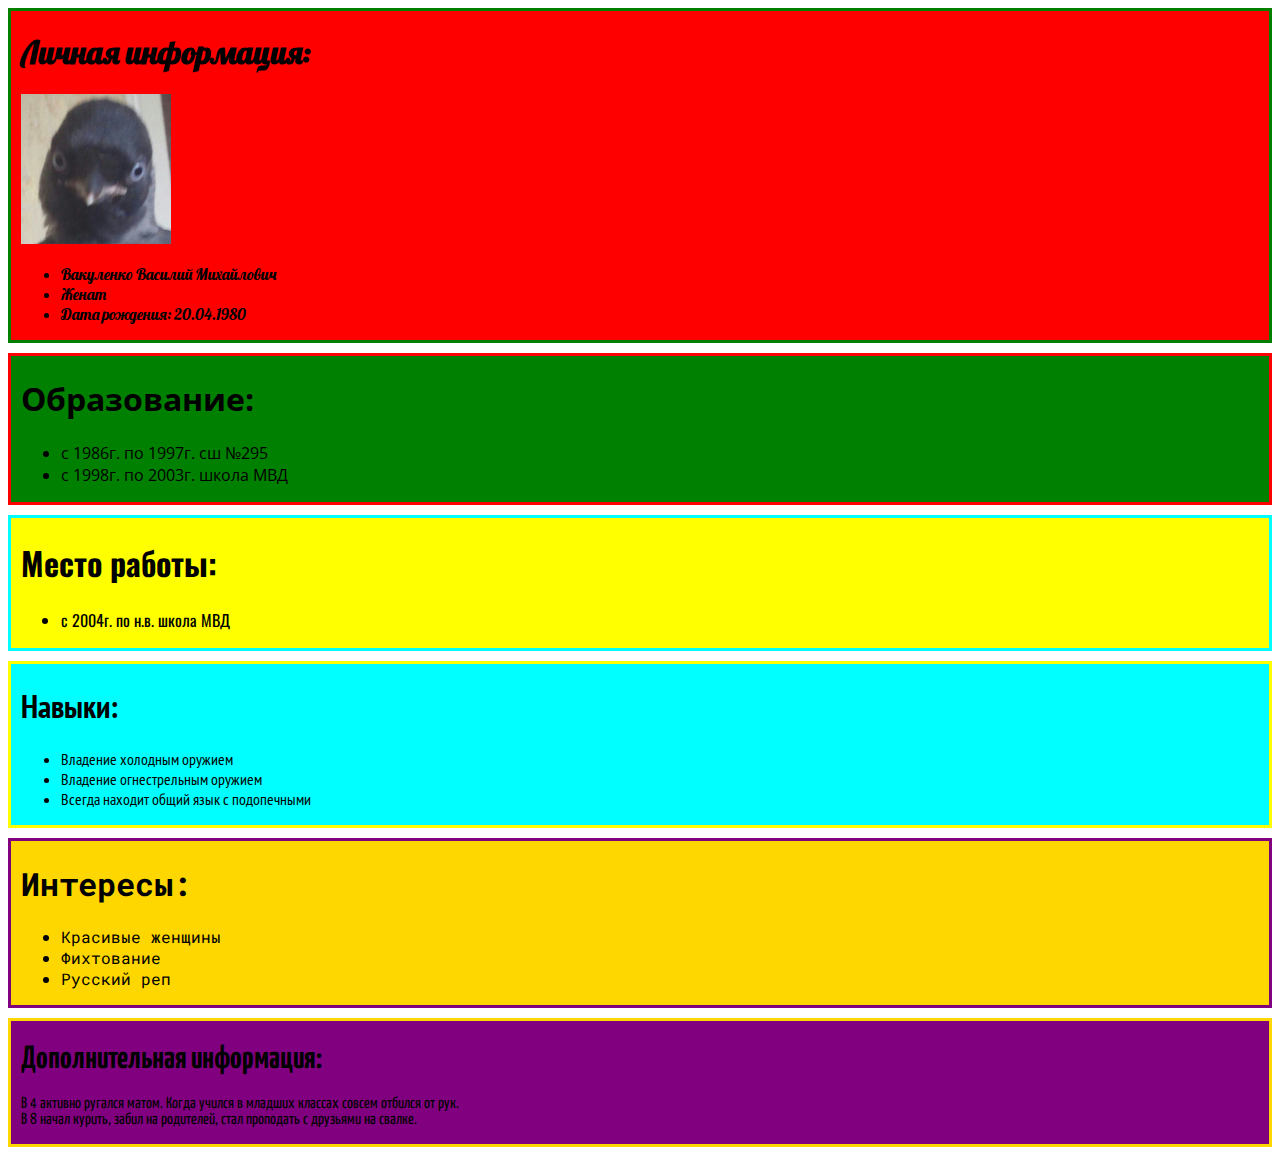
<file: rezume1/index.html>
<!DOCTYPE html>
<html>

<head>
    <title>Заголовок</title>
    <meta charset="utf-8">
    <link href="css/style.css" rel="stylesheet"> 
</head>

<body>
    <div class="info">
        <h1>Личная информация:<br></h1>
        <img src="img/golub.jpg" width="150" height="150px">
        <ul>
            <li>Вакуленко Василий Михайлович</li>
            <li>Женат</li>
            <li>Дата рождения: 20.04.1980</li>
        </ul>
    </div>

    <div class="educ">
        <h1>Образование:</h1>
        <ul>
            <li>с 1986г. по 1997г. сш №295</li>
            <li>с 1998г. по 2003г. школа МВД</li>
        </ul>
    </div>

    <div class="job">
        <h1>Место работы:</h1>
        <ul>
            <li>c 2004г. по н.в. школа МВД</li>
        </ul>
    </div>

    <div class="skill">
        <h1>Навыки:</h1>
        <ul>
            <li>Владение холодным оружием</li>
            <li>Владение огнестрельным оружием</li>
            <li>Всегда находит общий язык с подопечными</li>
        </ul>
    </div>

    <div class="interest">
        <h1>Интересы:</h1>
        <ul>
            <li>Красивые женщины</li>
            <li>Фихтование</li>
            <li>Русский реп</li>
        </ul>
    </div>

    <div class="add_info">
        <h1>Дополнительная информация:</h1>
        <p>В 4 активно ругался матом. Когда учился в младших классах совсем отбился от рук.<br> В 8 начал курить, забил на родителей, стал проподать с друзьями на свалке.</p>
    </div>
</body>

</html>
</file>
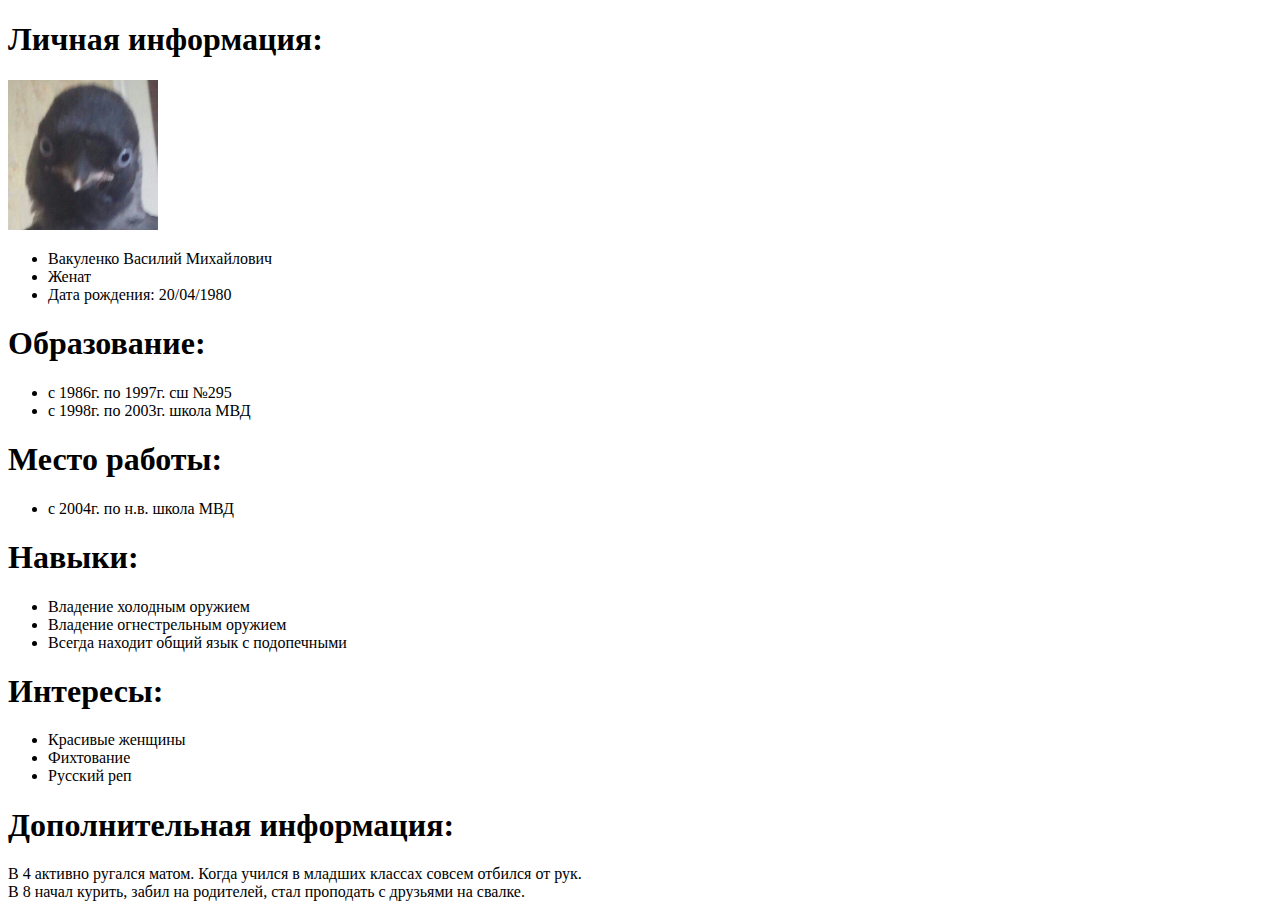
<file: summary/index.html>
<!DOCTYPE html>
<html>

<head>
    <title>Заголовок</title>
    <meta charset="utf-8">
</head>

<body>
    <div>
        <h1>Личная информация:<br></h1>
        <img src="img/golub.jpg" width="150" height="150px">
        <ul>
            <li>Вакуленко Василий Михайлович</li>
            <li>Женат</li>
            <li>Дата рождения: 20/04/1980</li>
        </ul>
    </div>

    <div>
        <h1>Образование:</h1>
        <ul>
            <li>с 1986г. по 1997г. сш №295</li>
            <li>с 1998г. по 2003г. школа МВД</li>
        </ul>
    </div>

    <div>
        <h1>Место работы:</h1>
        <ul>
            <li>c 2004г. по н.в. школа МВД</li>
        </ul>
    </div>

    <div>
        <h1>Навыки:</h1>
        <ul>
            <li>Владение холодным оружием</li>
            <li>Владение огнестрельным оружием</li>
            <li>Всегда находит общий язык с подопечными</li>
        </ul>
    </div>

    <div>
        <h1>Интересы:</h1>
        <ul>
            <li>Красивые женщины</li>
            <li>Фихтование</li>
            <li>Русский реп</li>
        </ul>
    </div>
    
    <div>
        <h1>Дополнительная информация:</h1>
        <p>В 4 активно ругался матом. Когда учился в младших классах совсем отбился от рук.<br> В 8 начал курить, забил на родителей, стал проподать с друзьями на свалке.</p>
    </div>
</body>

</html>
</file>
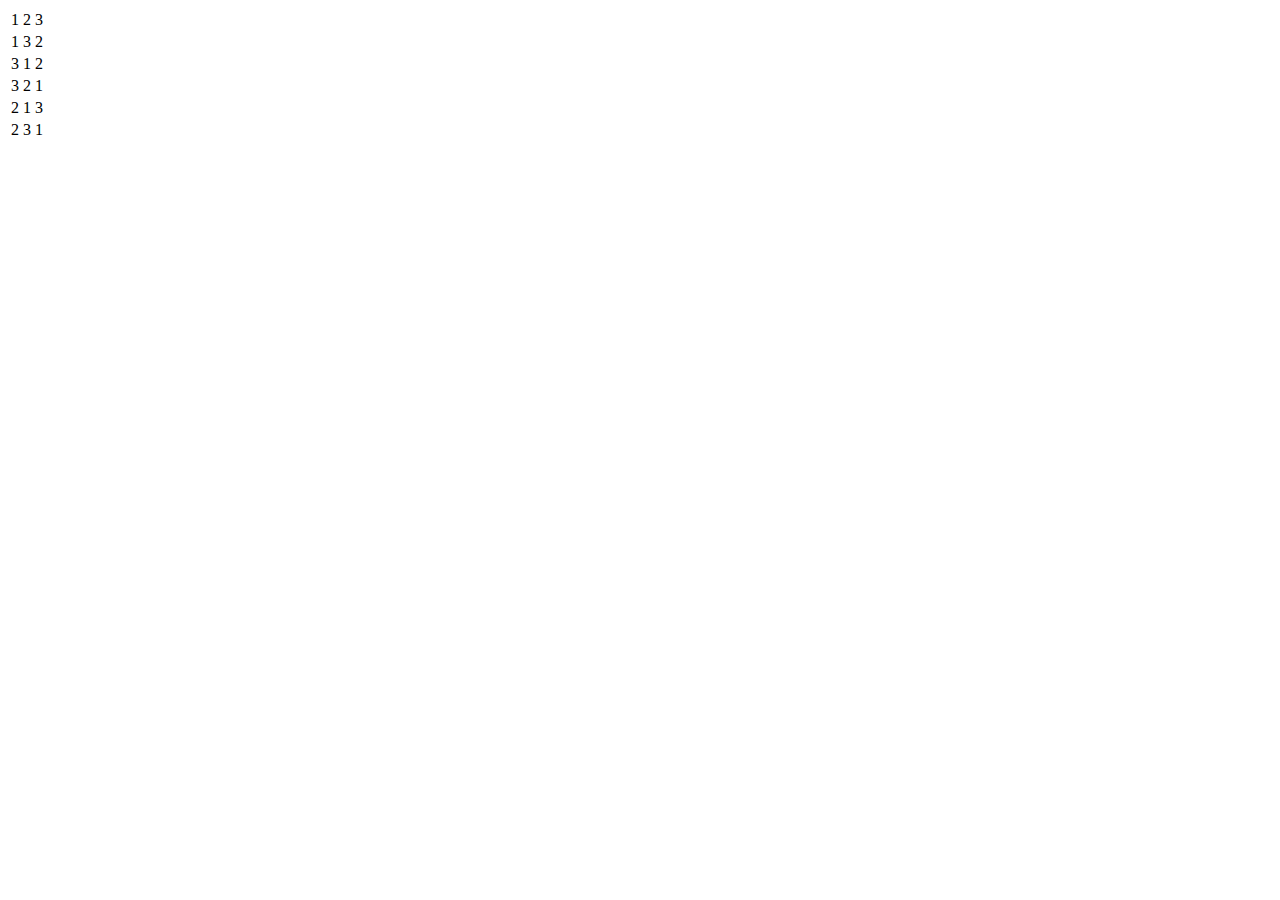
<file: 1209_dz/table/index.html>
<!DOCTYPE html>
<html>

<head>
    <title>Табличка с цифрами</title>
    <meta charset="utf-8">
    <link href="css/style.css" rel="stylesheet">
</head>

<body>
    <table>
        <thead></thead>
        <tbody>
            <tr>
                <td>
                    <div>1</div>
                </td>
                <td>
                    <div>2</div>
                </td>
                <td>
                    <div>3</div>
                </td>
            </tr>
            <tr>
                <td>
                    <div>1</div>
                </td>
                <td>
                    <div class="first">2</div>
                </td>
                <td>
                    <div class="second">3</div>
                </td>
            </tr>
            <tr>
                <td>
                    <div class="fifth">1</div>
                </td>
                <td>
                    <div class="fourth">2</div>
                </td>
                <td>
                    <div class="third">3</div>
                </td>
            </tr>
            <tr>
                <td>
                    <div class="seven">1</div>
                </td>
                <td>
                    <div>2</div>
                </td>
                <td>
                    <div class="six">3</div>
                </td>
            </tr>
            <tr>
                <td>
                    <div class="ten">1</div>
                </td>
                <td>
                    <div class="nine">2</div>
                </td>
                <td>
                    <div>3</div>
                </td>
            </tr>
            <tr>
                <td>
                    <div class="thirteen">1</div>
                </td>
                <td>
                    <div class="eleven">2</div>
                </td>
                <td>
                    <div class="twelwe">3</div>
                </td>
            </tr>
        </tbody>
    </table>
</body>

</html>
</file>
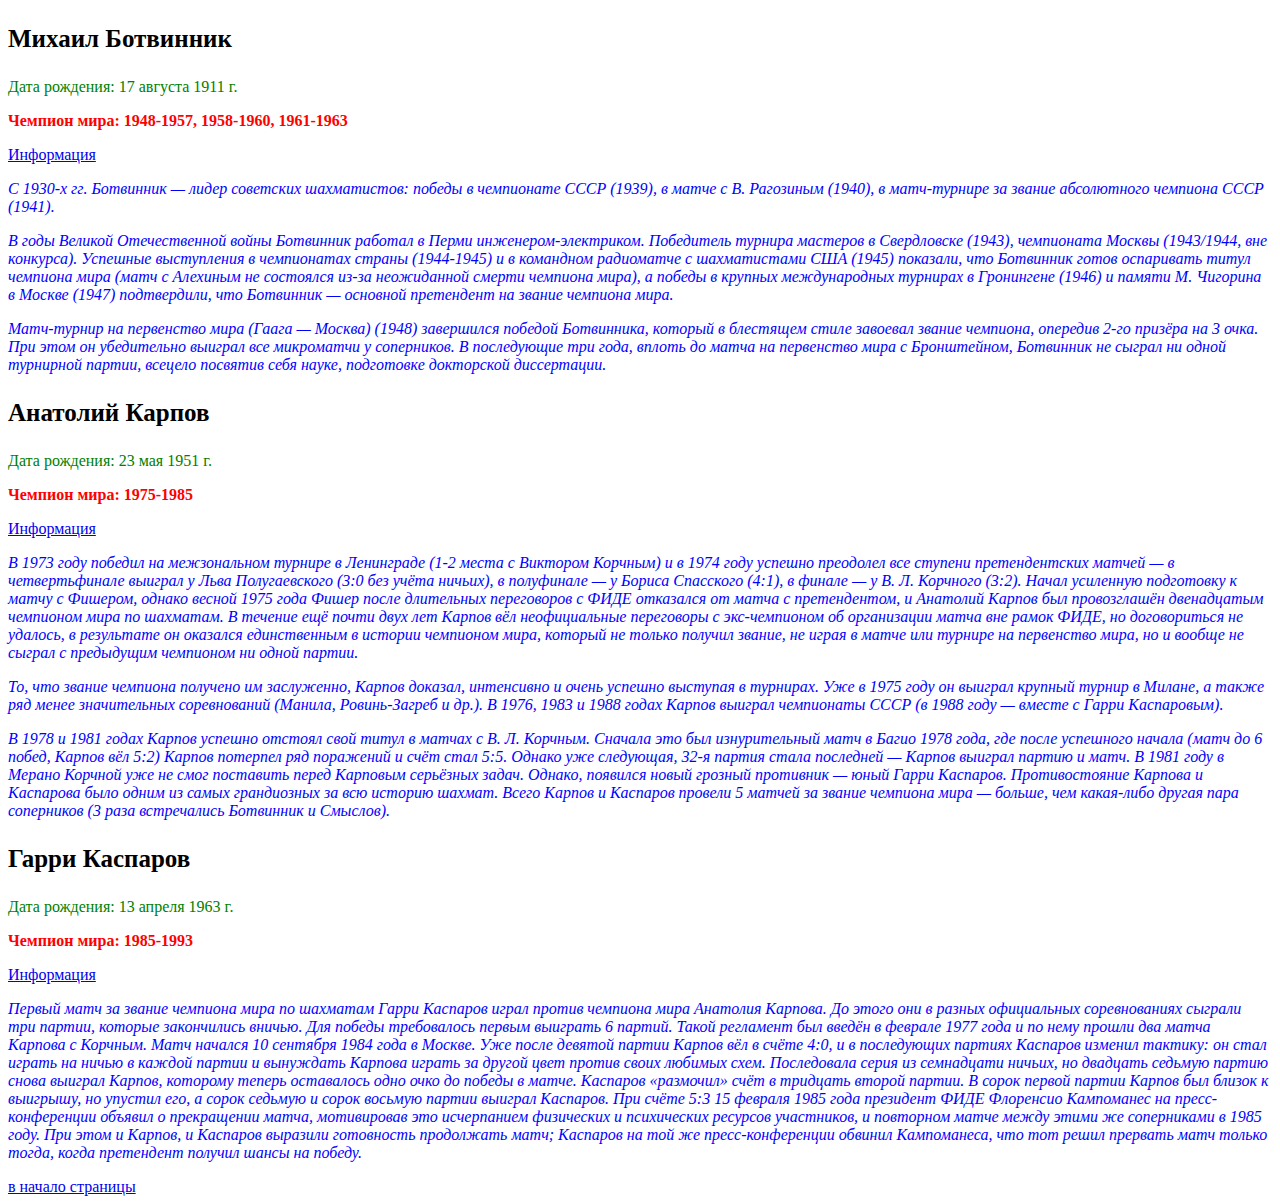
<file: work/2209/index.html>
<!DOCTYPE html>

<html>

<head>
    <meta charset="utf-8">
    <title>Заголовок</title>
    <link rel="stylesheet" href="assets/css/style.css" type="text/css" />
</head>

<body>
    <p id="top">Михаил Ботвинник</p>

<p>Дата рождения: 17 августа 1911 г.</p>

<p>Чемпион мира: 1948-1957, 1958-1960, 1961-1963</p>

<a href="https://chesspro.ru/statistic/botvinnik.shtml" target="blink">Информация</a>

<p>С 1930-х гг. Ботвинник — лидер советских шахматистов: победы в чемпионате СССР (1939), в матче с В. Рагозиным (1940), в матч-турнире за звание абсолютного чемпиона СССР (1941).</p>

<p>В годы Великой Отечественной войны Ботвинник работал в Перми инженером-электриком. Победитель турнира мастеров в Свердловске (1943), чемпионата Москвы (1943/1944, вне конкурса). Успешные выступления в чемпионатах страны (1944-1945) и в командном радиоматче с шахматистами США (1945) показали, что Ботвинник готов оспаривать титул чемпиона мира (матч с Алехиным не состоялся из-за неожиданной смерти чемпиона мира), а победы в крупных международных турнирах в Гронингене (1946) и памяти М. Чигорина в Москве (1947) подтвердили, что Ботвинник — основной претендент на звание чемпиона мира.</p>

<p>Матч-турнир на первенство мира (Гаага — Москва) (1948) завершился победой Ботвинника, который в блестящем стиле завоевал звание чемпиона, опередив 2-го призёра на 3 очка. При этом он убедительно выиграл все микроматчи у соперников. В последующие три года, вплоть до матча на первенство мира с Бронштейном, Ботвинник не сыграл ни одной турнирной партии, всецело посвятив себя науке, подготовке докторской диссертации.</p>

<p>Анатолий Карпов</p>

<p>Дата рождения: 23 мая 1951 г.</p>

<p>Чемпион мира: 1975-1985</p>

<a href="https://chesspro.ru/statistic/karpov.shtml" target="blink">Информация</a>

<p>В 1973 году победил на межзональном турнире в Ленинграде (1-2 места с Виктором Корчным) и в 1974 году успешно преодолел все ступени претендентских матчей — в четвертьфинале выиграл у Льва Полугаевского (3:0 без учёта ничьих), в полуфинале — у Бориса Спасского (4:1), в финале — у В. Л. Корчного (3:2). Начал усиленную подготовку к матчу с Фишером, однако весной 1975 года Фишер после длительных переговоров с ФИДЕ отказался от матча с претендентом, и Анатолий Карпов был провозглашён двенадцатым чемпионом мира по шахматам. В течение ещё почти двух лет Карпов вёл неофициальные переговоры с экс-чемпионом об организации матча вне рамок ФИДЕ, но договориться не удалось, в результате он оказался единственным в истории чемпионом мира, который не только получил звание, не играя в матче или турнире на первенство мира, но и вообще не сыграл с предыдущим чемпионом ни одной партии.</p>

<p>То, что звание чемпиона получено им заслуженно, Карпов доказал, интенсивно и очень успешно выступая в турнирах. Уже в 1975 году он выиграл крупный турнир в Милане, а также ряд менее значительных соревнований (Манила, Ровинь-Загреб и др.). В 1976, 1983 и 1988 годах Карпов выиграл чемпионаты СССР (в 1988 году — вместе с Гарри Каспаровым).</p>

<p>В 1978 и 1981 годах Карпов успешно отстоял свой титул в матчах с В. Л. Корчным. Сначала это был изнурительный матч в Багио 1978 года, где после успешного начала (матч до 6 побед, Карпов вёл 5:2) Карпов потерпел ряд поражений и счёт стал 5:5. Однако уже следующая, 32-я партия стала последней — Карпов выиграл партию и матч. В 1981 году в Мерано Корчной уже не смог поставить перед Карповым серьёзных задач. Однако, появился новый грозный противник — юный Гарри Каспаров. Противостояние Карпова и Каспарова было одним из самых грандиозных за всю историю шахмат. Всего Карпов и Каспаров провели 5 матчей за звание чемпиона мира — больше, чем какая-либо другая пара соперников (3 раза встречались Ботвинник и Смыслов).</p>

<p>Гарри Каспаров</p>

<p>Дата рождения: 13 апреля 1963 г.</p>

<p>Чемпион мира: 1985-1993</p>

<a href="https://chesspro.ru/statistic/kasparov.shtml" target="blink">Информация</a>

<p>Первый матч за звание чемпиона мира по шахматам Гарри Каспаров играл против чемпиона мира Анатолия Карпова. До этого они в разных официальных соревнованиях сыграли три партии, которые закончились вничью. Для победы требовалось первым выиграть 6 партий. Такой регламент был введён в феврале 1977 года и по нему прошли два матча Карпова с Корчным. Матч начался 10 сентября 1984 года в Москве. Уже после девятой партии Карпов вёл в счёте 4:0, и в последующих партиях Каспаров изменил тактику: он стал играть на ничью в каждой партии и вынуждать Карпова играть за другой цвет против своих любимых схем. Последовала серия из семнадцати ничьих, но двадцать седьмую партию снова выиграл Карпов, которому теперь оставалось одно очко до победы в матче. Каспаров «размочил» счёт в тридцать второй партии. В сорок первой партии Карпов был близок к выигрышу, но упустил его, а сорок седьмую и сорок восьмую партии выиграл Каспаров. При счёте 5:3 15 февраля 1985 года президент ФИДЕ Флоренсио Кампоманес на пресс-конференции объявил о прекращении матча, мотивировав это исчерпанием физических и психических ресурсов участников, и повторном матче между этими же соперниками в 1985 году. При этом и Карпов, и Каспаров выразили готовность продолжать матч; Каспаров на той же пресс-конференции обвинил Кампоманеса, что тот решил прервать матч только тогда, когда претендент получил шансы на победу.</p>

<a href="#top">в начало страницы</a>
</body>

</html>
</file>
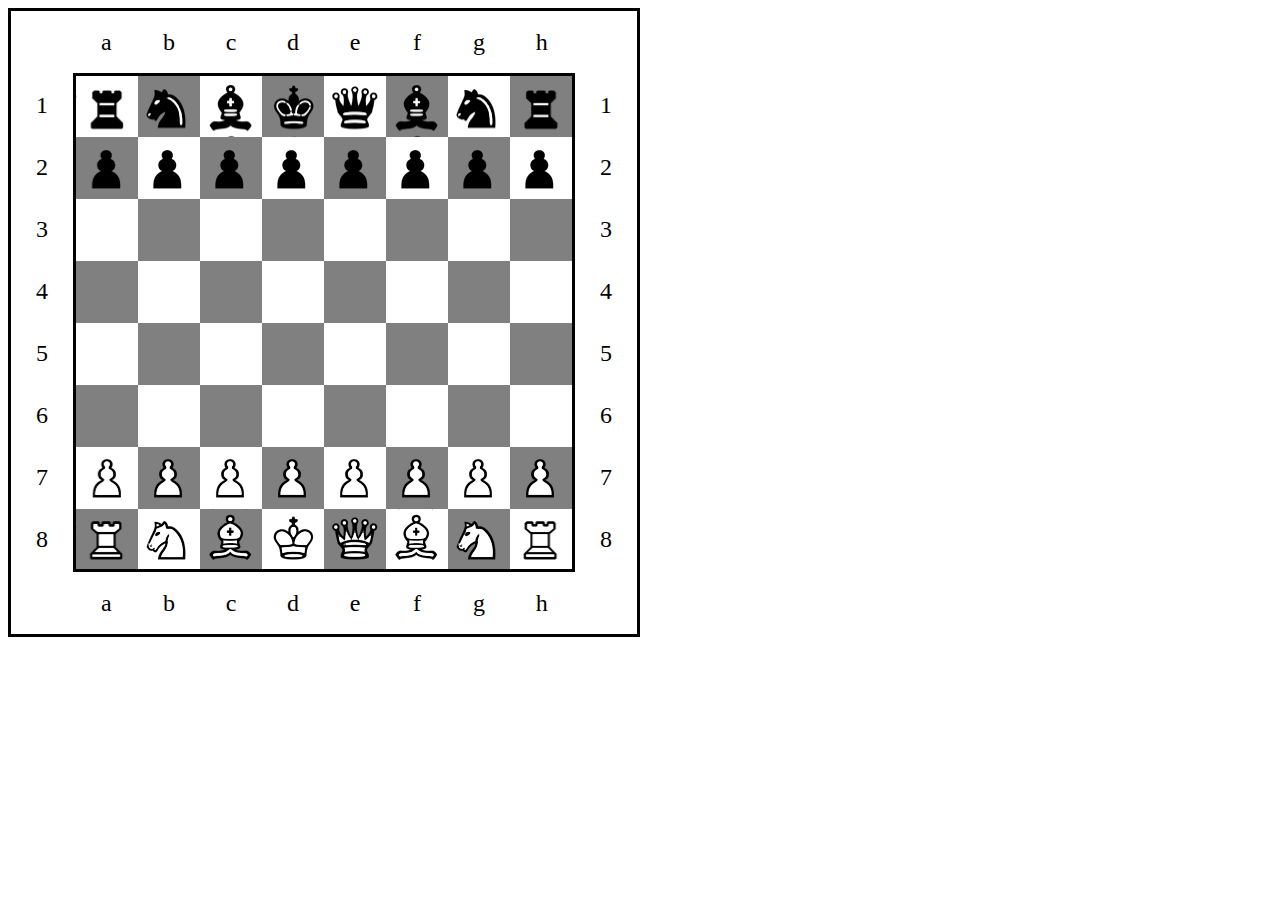
<file: work/1309/chess-table/index.html>
<!DOCTYPE html>
<html>

<head>
    <meta charset=utf-8">
    <title>chess</title>
    <link href="assets/css/style.css" rel="stylesheet">
</head>

<body>
    
    <table class="chess-table">
        <tr>
            <td></td>
            <td class="border-bottom">a</td>
            <td class="border-bottom">b</td>
            <td class="border-bottom">c</td>
            <td class="border-bottom">d</td>
            <td class="border-bottom">e</td>
            <td class="border-bottom">f</td>
            <td class="border-bottom">g</td>
            <td class="border-bottom">h</td>
            <td></td>
        </tr>
        <tr>
            <td class="border-right">1</td>
            <td class="black_rook"></td>
            <td class="black black_horse"></td>
            <td class="black_eleph"></td>
            <td class="black black_king"></td>
            <td class="black_queen"></td>
            <td class="black black_eleph"></td>
            <td class="black_horse"></td>
            <td class="black black_rook"></td>
            <td class="border-left">1</td>
        </tr>
        <tr>
            <td class="border-right">2</td>
            <td class="black black_pawn"></td>
            <td class="black_pawn"></td>
            <td class="black black_pawn"></td>
            <td class="black_pawn"></td>
            <td class="black black_pawn"></td>
            <td class="black_pawn"></td>
            <td class="black black_pawn"></td>
            <td class="black_pawn"></td>
            <td class="border-left">2</td>
        </tr>
        <tr>
            <td class="border-right">3</td>
            <td></td>
            <td class="black"></td>
            <td></td>
            <td class="black"></td>
            <td></td>
            <td class="black"></td>
            <td></td>
            <td class="black"></td>
            <td class="border-left">3</td>
        </tr>
        <tr>
            <td class="border-right">4</td>
            <td class="black"></td>
            <td></td>
            <td class="black"></td>
            <td></td>
            <td class="black"></td>
            <td></td>
            <td class="black"></td>
            <td></td>
            <td class="border-left">4</td>
        </tr>
        <tr>
            <td class="border-right">5</td>
            <td></td>
            <td class="black"></td>
            <td></td>
            <td class="black"></td>
            <td></td>
            <td class="black"></td>
            <td></td>
            <td class="black"></td>
            <td class="border-left">5</td>
        </tr>
        <tr>
            <td class="border-right">6</td>
            <td class="black"></td>
            <td></td>
            <td class="black"></td>
            <td></td>
            <td class="black"></td>
            <td></td>
            <td class="black"></td>
            <td></td>
            <td class="border-left">6</td>
        </tr>
        <tr>
            <td class="border-right">7</td>
            <td class="white_pawn"></td>
            <td class="black white_pawn"></td>
            <td class="white_pawn"></td>
            <td class="black white_pawn"></td>
            <td class="white_pawn"></td>
            <td class="black white_pawn"></td>
            <td class="white_pawn"></td>
            <td class="black white_pawn"></td>
            <td class="border-left">7</td>
        </tr>
        <tr>
            <td class="border-right">8</td>
            <td class="black white_rook"></td>
            <td class="white_horse"></td>
            <td class="black white_eleph"></td>
            <td class="white_king"></td>
            <td class="black white_queen"></td>
            <td class="white_eleph"></td>
            <td class="black white_horse"></td>
            <td class="white_rook"></td>
            <td class="border-left">8</td>
        </tr>
        <tr>
            <td></td>
            <td class="border-top">a</td>
            <td class="border-top">b</td>
            <td class="border-top">c</td>
            <td class="border-top">d</td>
            <td class="border-top">e</td>
            <td class="border-top">f</td>
            <td class="border-top">g</td>
            <td class="border-top">h</td>
            <td></td>
        </tr>
    </table>


</body>

</html>
</file>
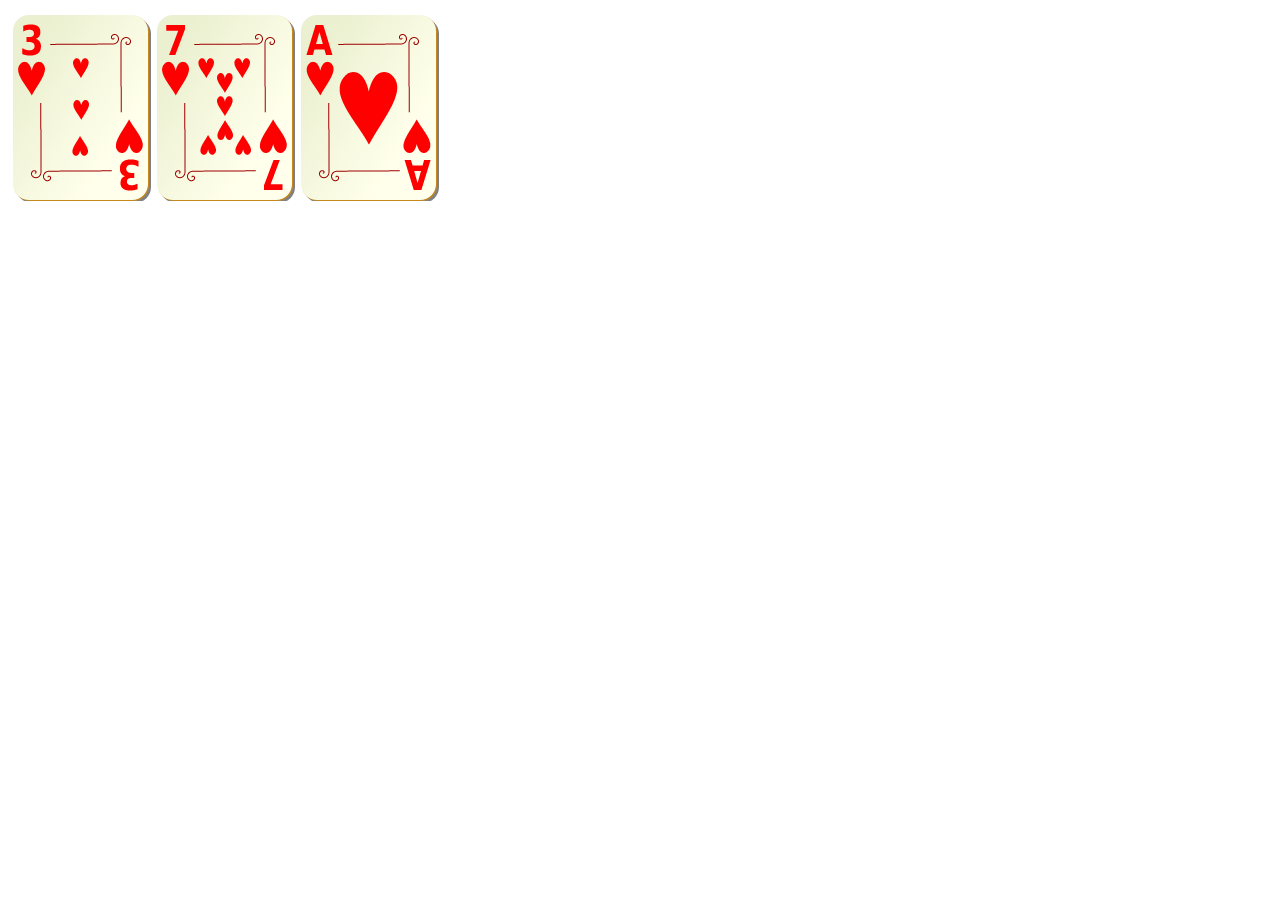
<file: 1209_dz/cards/cards2.html>
<!DOCTYPE html>
<html>

<head>
    <title>Табличка с картами</title>
    <meta charset="utf-8">
    <style>
        .cards {
            background-image: url(images/cards2.png);
            background-repeat: no-repeat;
            width:140px;
            height:190px;
        }
        .k {background-position-x: -144px;}
        .p {background-position-x: 0px;}
        .b {background-position-x: -288px;}
        .c {background-position-x: -432px;}
        ._3 {background-position-y: -191px;}
        ._7 {background-position-y: -967px;}
        .ace {
            background-position-y: -2325px;
        }
    </style>
</head>

<body>
    <table>
        <tbody>
            <tr>
                <td><div class="cards _3 c"></div></td>
                <td><div class="cards _7 c"></div></td>
                <td><div class="cards ace c"></div></td>
            </tr>
        </tbody>
    </table>
</body>

</html>
</file>
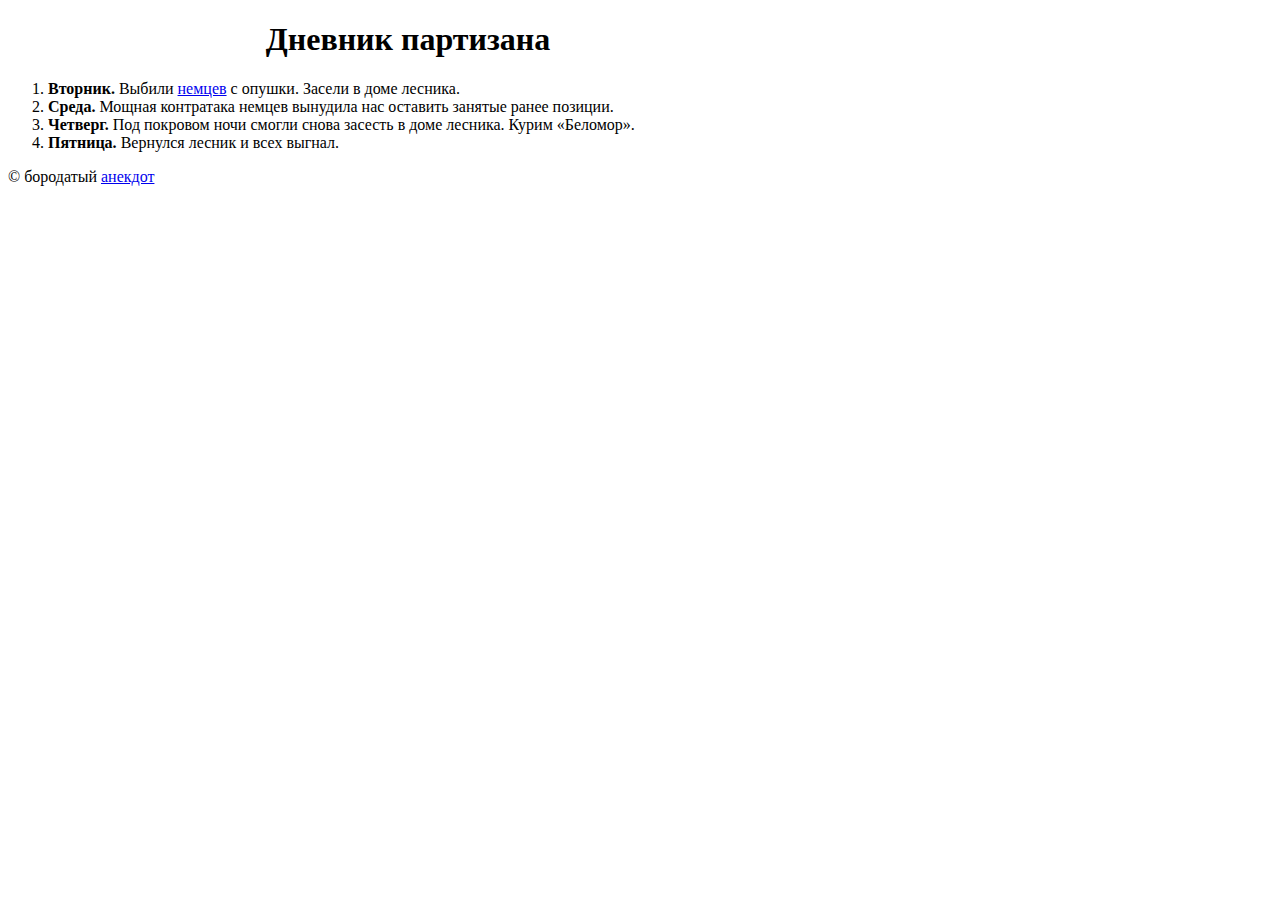
<file: dz/1a/DnevnikPartizana.html>
<!DOCTYPE html>

<html>

<head>
    <title>DZ 1a</title>
    <meta charset="utf-8">
</head>

<body>
    <div style="width:800px">
        <h1 style="text-align:center">Дневник партизана</h1>

        <ol>
            <li>
                <b>Вторник.</b> Выбили <a href="https://ru.wikipedia.org/wiki/%D0%9D%D0%B5%D0%BC%D1%86%D1%8B" title="Ссылка на википедию" target="_blank">немцев<a/> с опушки. Засели в доме лесника.
            </li>
            <li>
                <b>Среда.</b> Мощная контратака немцев вынудила нас оставить занятые ранее позиции.
            </li>
            <li>
                <b>Четверг.</b> Под покровом ночи смогли снова засесть в доме лесника. Курим &laquo;Беломор&raquo;.
            </li>
            <li>
                <b>Пятница.</b> Вернулся лесник и всех выгнал.
            </li>
        </ol>
        
        <p>&copy; бородатый  <a href="https://pikabu.ru/story/ochevidnaya_vyigoda_anekdot_5304850" title="Ссылка на анекдот" target="_blank">анекдот<a/></p>
    </div>
</body>

</html>
</file>
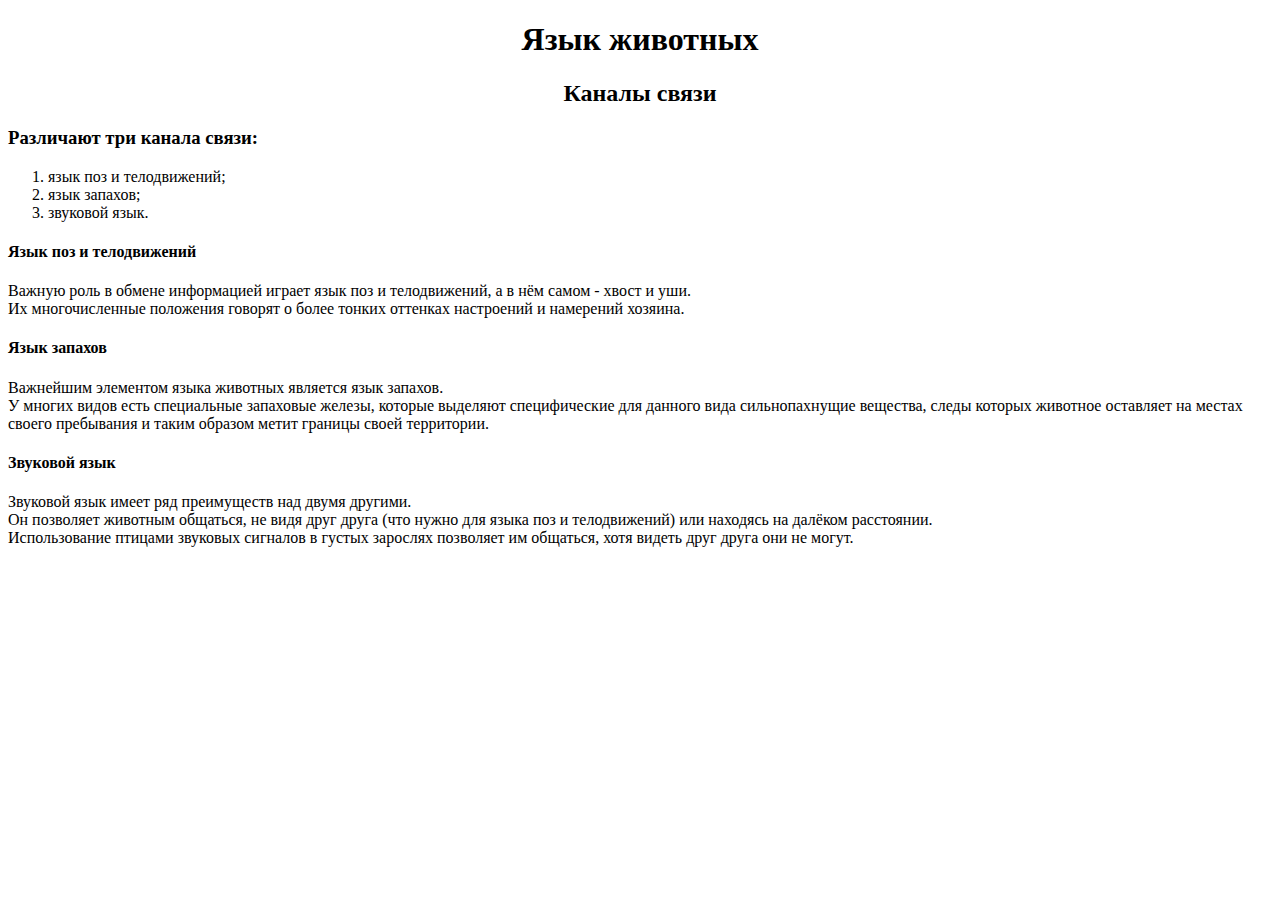
<file: work/0409/animal_language.html>
<!DOCTYPE html>

<html>
    <haed>
        <meta charset="utf-8">
    </haed>
    <body>
        <h1 style="text-align:center">Язык животных</h1>

<h2 style="text-align:center">Каналы связи</h2>

<h3>Различают три канала связи:</h3>

<ol>
<li>язык поз и телодвижений;</li>
<li>язык запахов;</li>
<li>звуковой язык.</li>
</ol>
<h4>Язык поз и телодвижений</h4>
<p>Важную роль в обмене информацией играет язык поз и телодвижений, а в нём самом - хвост и уши.<br>
Их многочисленные положения говорят о более тонких оттенках настроений и намерений хозяина.</p>

<h4>Язык запахов</h4>
<p>Важнейшим элементом языка животных является язык запахов.<br> У многих видов есть специальные запаховые железы, которые выделяют специфические для данного вида сильнопахнущие вещества, следы которых животное оставляет на местах своего пребывания и таким образом метит границы своей территории.</p>

<h4>Звуковой язык</h4>
<p>Звуковой язык имеет ряд преимуществ над двумя другими.<br> Он позволяет животным общаться, не видя друг друга (что нужно для языка поз и телодвижений) или находясь на далёком расстоянии.<br> Использование птицами звуковых сигналов в густых зарослях позволяет им общаться, хотя видеть друг друга они не могут.</p>
    </body>
</html>
</file>
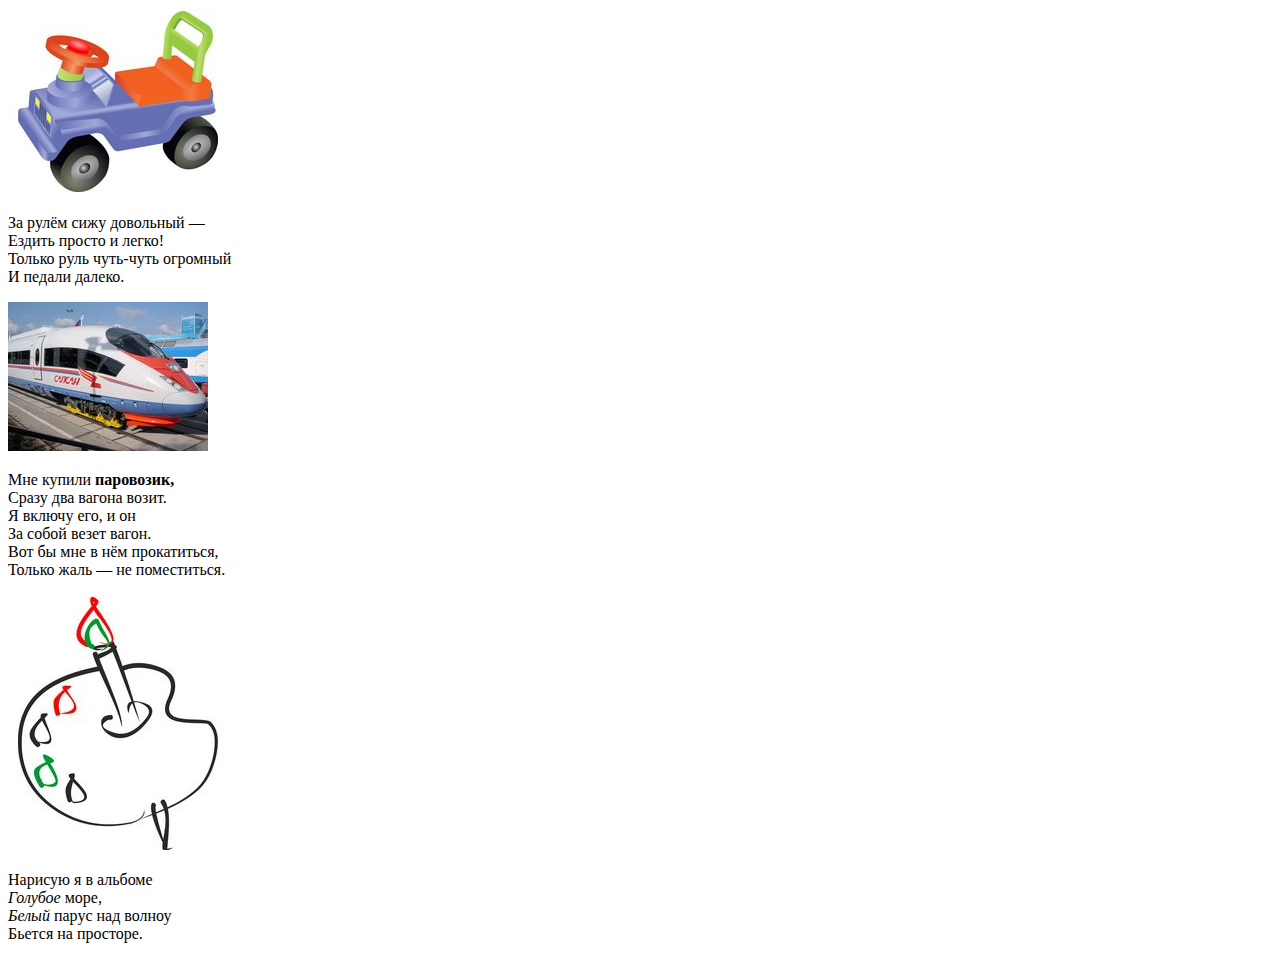
<file: 0509_dz/dz1/childbook/childbook.html>
<!DOCTYPE html>

<html>
<head>
    <meta charset="utf-8">
</head>

<body>
    <div>
        <img src="images/car.jpeg">
        <p>За рулём сижу довольный &mdash; <br> Ездить просто и легко! <br> Только руль чуть-чуть огромный <br> И педали далеко.</p>
    </div>

    <div>
        <img src="images/train.jpeg">
        <p>Мне купили <b>паровозик,</b> <br> Сразу два вагона возит. <br> Я включу его, и он <br> За собой везет вагон. <br> Вот бы мне в нём прокатиться, <br> Только жаль &mdash; не поместиться. </p>
    </div>

    <div>
        <img src="images/paints.jpeg">
        <p>Нарисую я в альбоме <br> <i>Голубое</i> море, <br> <i>Белый</i> парус над волноу <br> Бьется на просторе.</p>
    </div>
</body>
</html>
</file>
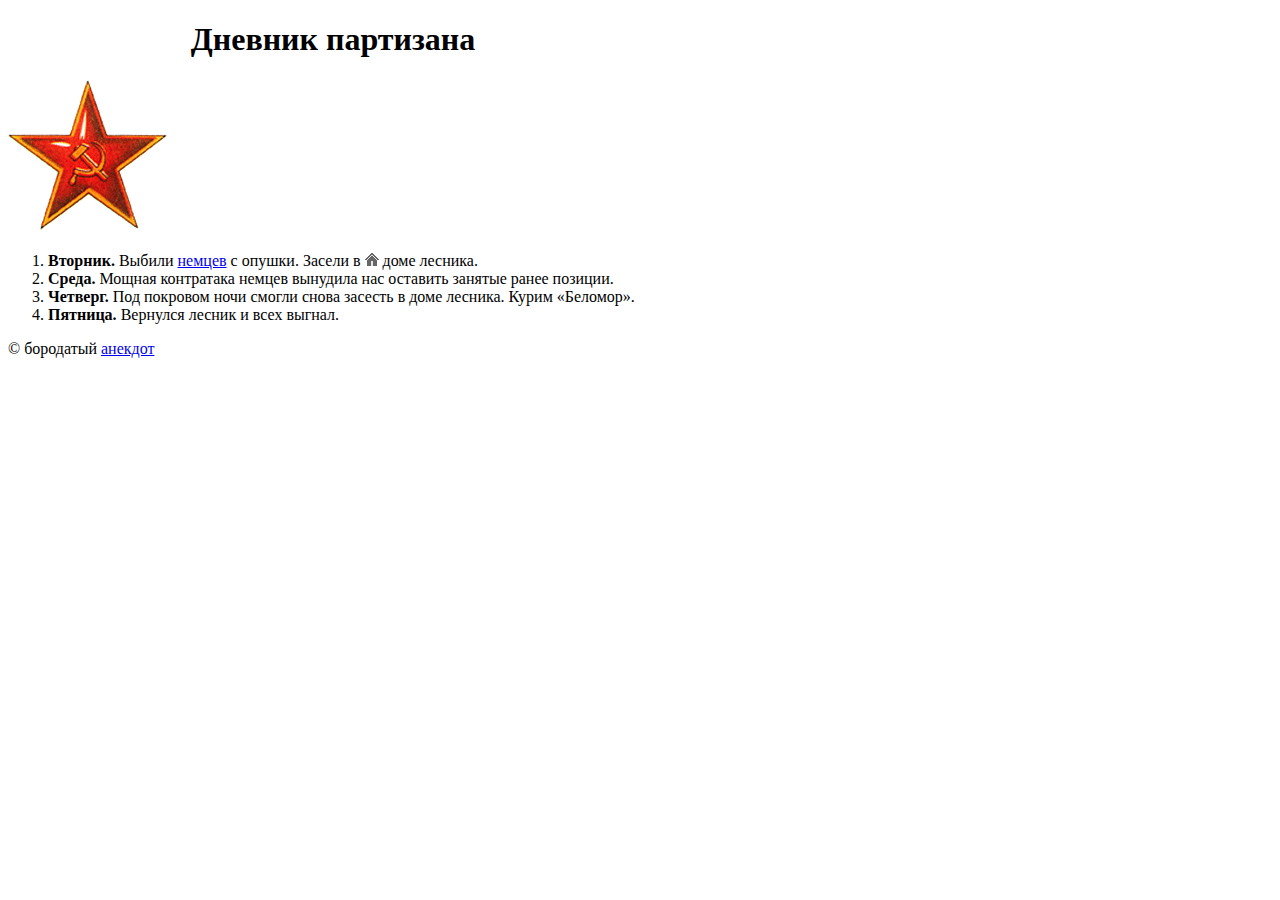
<file: 0509_dz/dz2/diary/diary.html>
<!DOCTYPE html>
<html>

<head>
    <meta charset="utf-8">
</head>

<body>
    <div style="width:650px">
    <h1 style="text-align:center">Дневник партизана</h1>
    <img src="image/RedArmy.gif">

    <ol>
        <li>
            <b>Вторник.</b> Выбили <a href="https://ru.wikipedia.org/wiki/%D0%9D%D0%B5%D0%BC%D1%86%D1%8B" title="Ссылка на википедию" target="_blank">немцев<a/> с опушки. Засели в <img src="image/home.gif"> доме лесника.
        </li>
        <li>
            <b>Среда.</b> Мощная контратака немцев вынудила нас оставить занятые ранее позиции.
        </li>
        <li>
            <b>Четверг.</b> Под покровом ночи смогли снова засесть в доме лесника. Курим &laquo;Беломор&raquo;.
        </li>
        <li>
            <b>Пятница.</b> Вернулся лесник и всех выгнал.
        </li>
    </ol>
    <p>&copy; бородатый  <a href="https://pikabu.ru/story/ochevidnaya_vyigoda_anekdot_5304850" title="Ссылка на анекдот" target="_blank">анекдот<a/></p>
    </div>
</body>

</html>
</file>
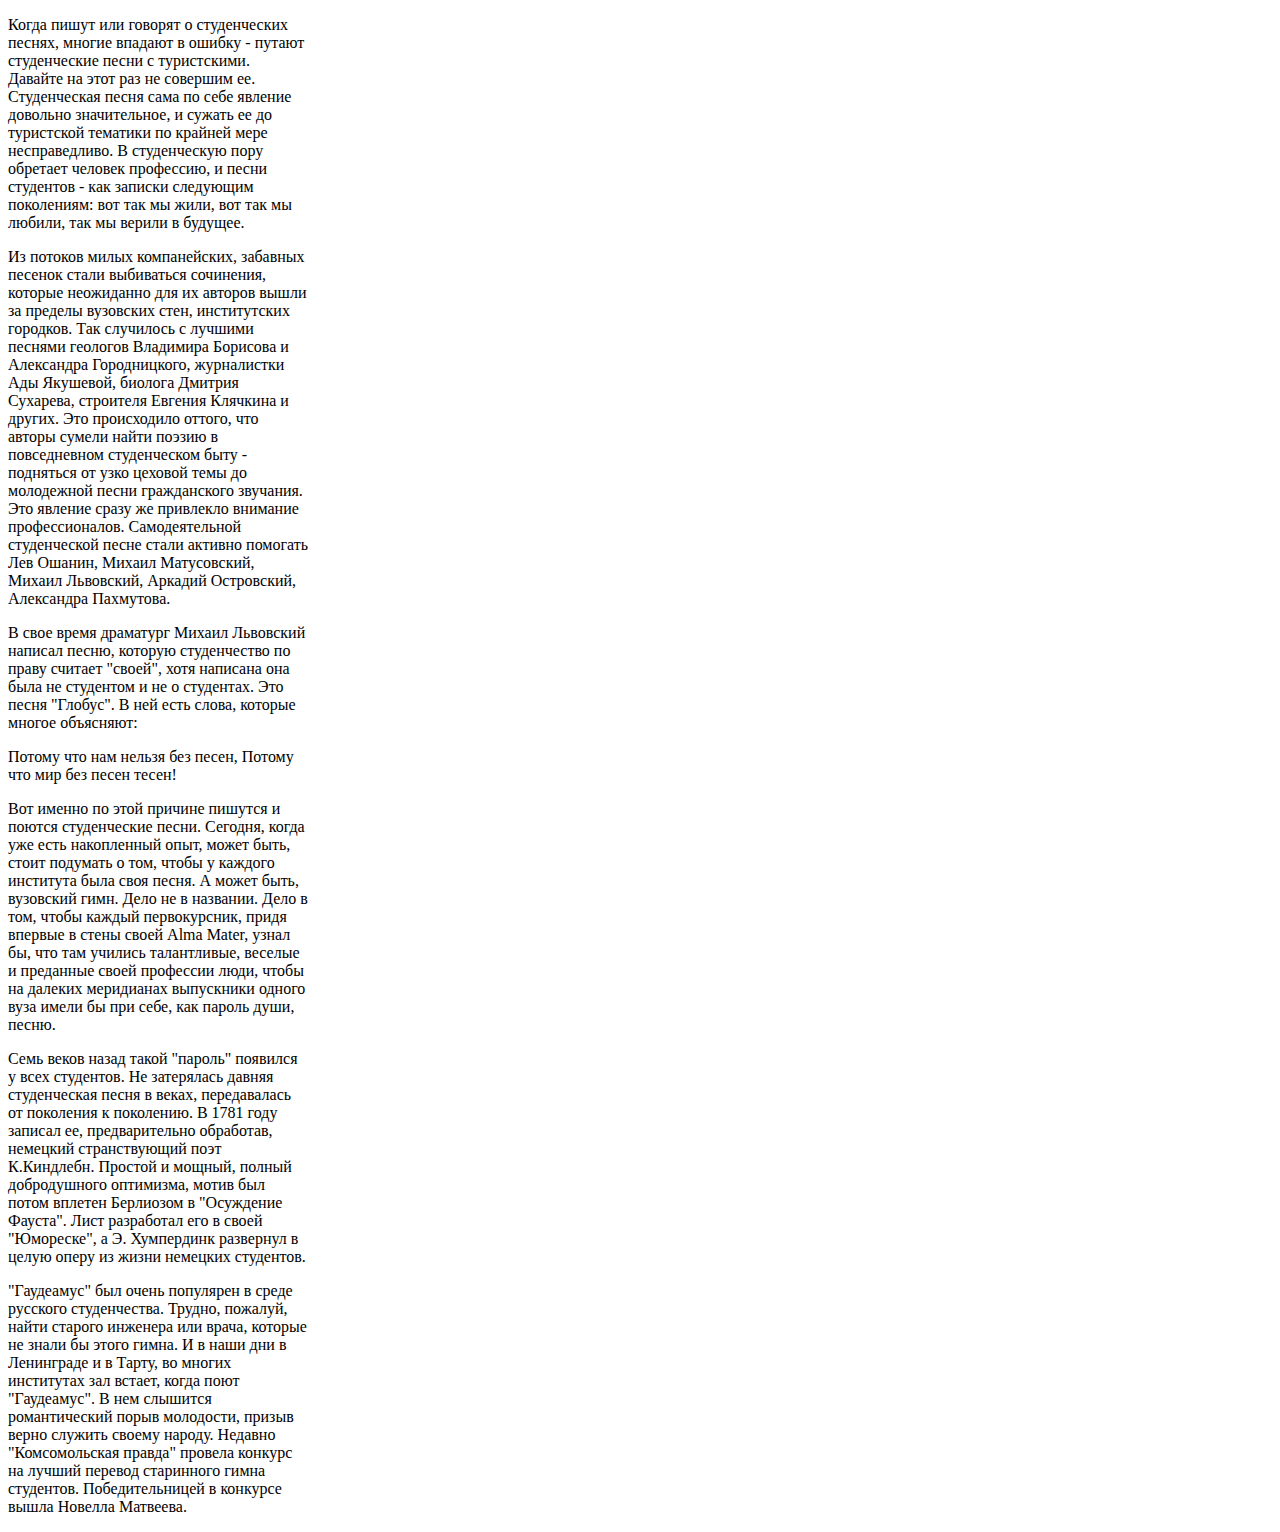
<file: dz/1b/VIZBOR/vechno_student.html>
<!DOCTYPE html>

<html>

<head>
    <meta charset="utf-8">
</head>

<body>
   <div style="width:300px"> <p><a id="top"></a>Когда  пишут  или  говорят  о  студенческих  песнях,  многие
впадают в ошибку - путают  студенческие  песни  с  туристскими.
Давайте на этот раз не совершим ее. Студенческая песня сама  по
себе явление довольно значительное, и сужать ее  до  туристской
тематики по крайней мере  несправедливо.  В  студенческую  пору
обретает человек профессию, и песни  студентов  -  как  записки
следующим поколениям: вот так мы жили, вот так мы  любили,  так
мы верили в будущее.</p>

   <p>Из  потоков  милых  компанейских,  забавных  песенок   стали
выбиваться сочинения, которые неожиданно для их  авторов  вышли
за пределы вузовских стен, институтских городков. Так случилось
с лучшими песнями  геологов  Владимира  Борисова  и  Александра
Городницкого,  журналистки  Ады   Якушевой,   биолога   Дмитрия
Сухарева, строителя Евгения Клячкина и других. Это  происходило
оттого,  что  авторы  сумели  найти   поэзию   в   повседневном
студенческом  быту  -  подняться  от  узко  цеховой   темы   до
молодежной песни гражданского звучания. Это  явление  сразу  же
привлекло внимание профессионалов. Самодеятельной  студенческой
песне стали активно помогать Лев  Ошанин,  Михаил  Матусовский,
Михаил Львовский, Аркадий Островский, Александра Пахмутова.</p>

   <p>В свое  время  драматург  Михаил  Львовский  написал  песню,
которую студенчество по праву считает  "своей",  хотя  написана
она была не студентом и не о студентах. Это песня  "Глобус".  В
ней есть слова, которые многое объясняют:</p>
   <p>Потому что нам нельзя без песен, Потому что  мир  без  песен
тесен!</p>

   <p>Вот именно по этой причине  пишутся  и  поются  студенческие
песни. Сегодня, когда уже есть накопленный  опыт,  может  быть,
стоит подумать о том,  чтобы  у  каждого  института  была  своя
песня. А может быть, вузовский гимн. Дело не в названии. Дело в
том, чтобы каждый первокурсник, придя  впервые  в  стены  своей
Alma Mater, узнал бы, что там учились  талантливые,  веселые  и
преданные своей профессии люди,  чтобы  на  далеких  меридианах
выпускники одного вуза имели бы  при  себе,  как  пароль  души,
песню.</p>

   <p>Семь веков назад такой "пароль" появился у  всех  студентов.
Не затерялась давняя студенческая песня в  веках,  передавалась
от  поколения  к   поколению.   В   1781   году   записал   ее,
предварительно   обработав,   немецкий    странствующий    поэт
К.Киндлебн. Простой и мощный,  полный  добродушного  оптимизма,
мотив был потом вплетен Берлиозом в  "Осуждение  Фауста".  Лист
разработал его в своей "Юмореске", а Э. Хумпердинк развернул  в
целую оперу из жизни немецких студентов.</p>

   <p><a name="bottom"></a>"Гаудеамус"   был   очень   популярен   в   среде   русского
студенчества.  Трудно,  пожалуй,  найти  старого  инженера  или
врача, которые не  знали  бы  этого  гимна.  И  в  наши  дни  в
Ленинграде и в Тарту, во многих институтах  зал  встает,  когда
поют "Гаудеамус". В нем слышится романтический порыв молодости,
призыв верно  служить  своему  народу.  Недавно  "Комсомольская
правда" провела конкурс  на  лучший  перевод  старинного  гимна
студентов. Победительницей в конкурсе вышла Новелла Матвеева.</p></div>
</body>

</html>
</file>
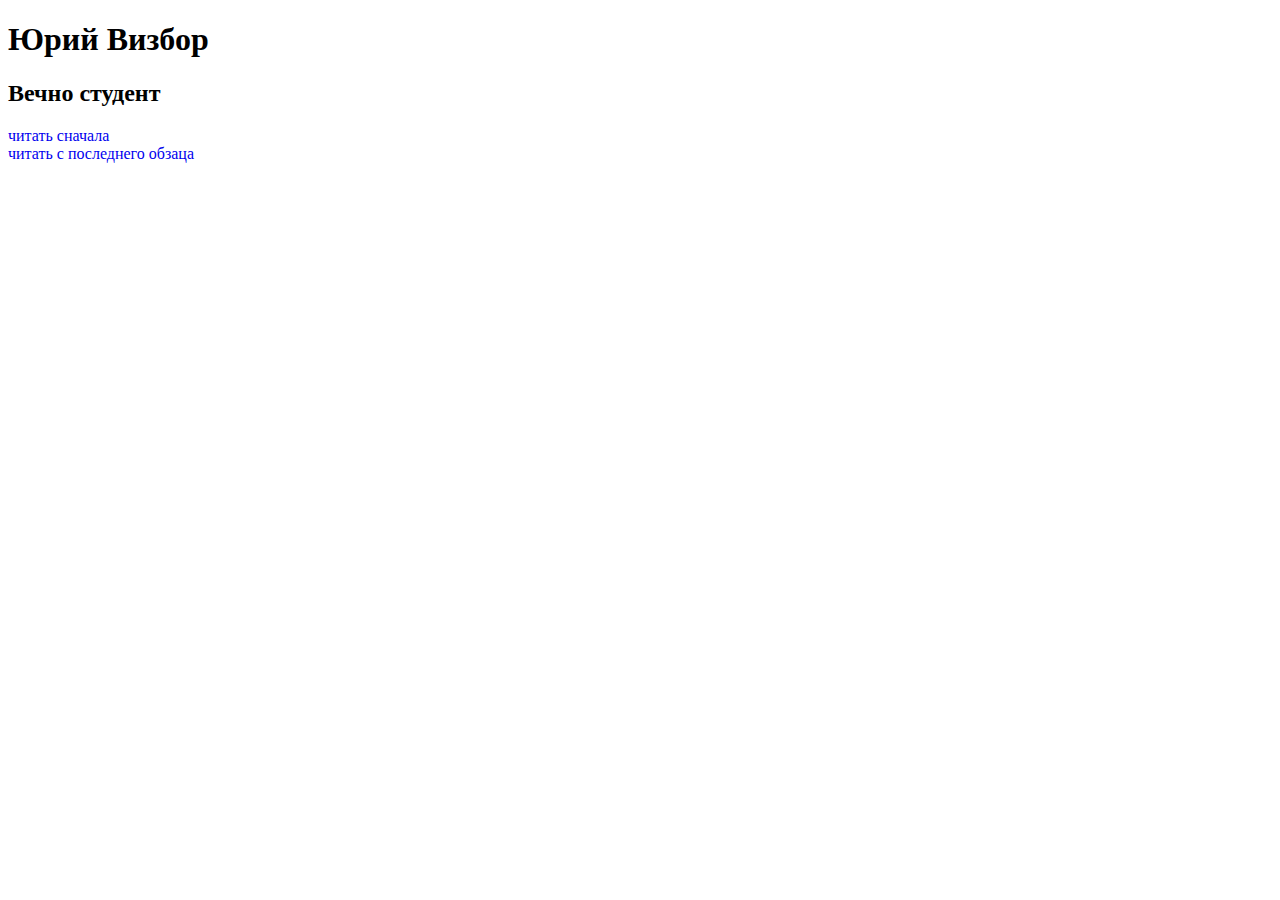
<file: dz/1b/VIZBOR/vizbor.html>
<!DOCTYPE html>

<html>

<head>
    <meta charset="utf-8">
</head>

<body>
    <h1>Юрий Визбор</h1>
    <h2>Вечно студент</h2>
    <p><a href="vechno_student.html#top" style="text-decoration:none">читать сначала</a><br>
    <a href="vechno_student.html#bottom" style="text-decoration:none">читать с последнего обзаца</a></p>
</body>

</html>
</file>
<file: rezume1/css/style.css>
@import url('https://fonts.googleapis.com/css?family=Lobster|Open+Sans+Condensed:300|Oswald|PT+Sans+Narrow|Roboto+Mono|Yanone+Kaffeesatz');

.info{
    background-color: red;
    font-family: Lobster;
    padding-left: 10px;
    border: solid 3px green;
}

.educ{
    background-color: green;
    font-family: Open Sans Condensed;
    padding-left: 10px;
    border: solid 3px red;
    margin:10px 0 0 0;
}

.job{
    background-color: yellow;
    font-family: Oswald;
    padding-left: 10px;
    border: solid 3px aqua;
    margin:10px 0 0 0;
}

.skill{
    background-color: aqua;
    font-family: PT Sans Narrow;
    padding-left: 10px;
    border: solid 3px yellow;
    margin:10px 0 0 0;
}

.interest{
    background-color: gold;
    font-family: Roboto Mono;
    padding-left: 10px;
    border: solid 3px purple;
    margin:10px 0 0 0;
}

.add_info{
    background-color: purple;
    font-family: Yanone Kaffeesatz;
    padding-left: 10px;
    border: solid 3px gold;
    margin:10px 0 0 0;
}
</file>
<file: 1209_dz/table/css/style.css>
.first{
    margin-right: -12px;
    text-align: right;
}

.second{
    margin-left: -12px;
}

.third{
    margin-left:-24px;
}

.fourth{
    margin-right:-12px;
    text-align: right;
}

.fifth{
    margin-right: -12px;
    text-align: right;
}

.six{
    margin-left: -24px;
}

.seven{
    margin-right:-24px;
    text-align: right;
}

.nine{
    margin-left:-12px;
    text-align: left;
}

.ten{
    margin-right:-12px;
    text-align: right;
}

.eleven{
    margin-left:-12px;
    text-align: left;
}

.twelwe{
    margin-left:-12px;
    text-align: left;
}

.thirteen{
    margin-right:-24px;
    text-align: right;
}
</file>
<file: work/2209/assets/css/style.css>
body :nth-child(1),
:nth-child(8),
:nth-child(15) {
    font-size: 25px;
    font-weight: bold;
}

body :nth-child(2),
:nth-child(9),
:nth-child(16) {
    color: green;
}

body :nth-child(3),
:nth-child(10),
:nth-child(17) {
    color: red;
    font-weight: bold;
}


body :nth-child(5),
:nth-child(6),
:nth-child(7),
:nth-child(12),
:nth-child(13),
:nth-child(14),
:nth-child(19) {
    color: blue;
    font-style: italic;
}
</file>
<file: work/1309/chess-table/assets/css/style.css>
.chess-table {
    border-collapse: collapse;
    border:solid black 3px;
}

table td {
    width: 60px;
    height: 60px;
    border:none;
    text-align: center;
    font-size: 24px;
}

.black{
    background-color: gray;
}

.border-bottom{
    border-bottom:solid black;
}

.border-left{
    border-left:solid black;
}

.border-right{
    border-right:solid black;
}

.border-top{
    border-top:solid black;
}

.black_horse{
    background-image: url(../../assets/img/chess.png);
    background-position: -205px 8px;
    background-repeat: no-repeat;
    width:39px;
    height: 45px;
}

.black_pawn{
    background-image: url(../../assets/img/chess.png);
    background-position: -257px 8px;
    background-repeat: no-repeat;
    width:39px;
    height: 45px;
}

.black_eleph{
    background-image: url(../../assets/img/chess.png);
    background-position: -149px 9px;
    background-repeat: no-repeat;
    width:39px;
    height: 45px;
}

.black_rook{
    background-image: url(../../assets/img/chess.png);
    background-position: -96px 9px;
    background-repeat: no-repeat;
    width:39px;
    height: 45px;
}

.black_queen{
    background-image: url(../../assets/img/chess.png);
    background-position: -42px 9px;
    background-repeat: no-repeat;
    width:39px;
    height: 45px;
}

.black_king{
    background-image: url(../../assets/img/chess.png);
    background-position: 12px 9px;
    background-repeat: no-repeat;
    width:39px;
    height: 45px;
}

.white_horse{
    background-image: url(../../assets/img/chess.png);
    background-position: -205px -44px;
    background-repeat: no-repeat;
    width:39px;
    height: 45px;
}

.white_pawn{
    background-image: url(../../assets/img/chess.png);
    background-position: -257px -44px;
    background-repeat: no-repeat;
    width:39px;
    height: 45px;
}

.white_eleph{
    background-image: url(../../assets/img/chess.png);
    background-position: -150px -45px;
    background-repeat: no-repeat;
    width:39px;
    height: 45px;
}

.white_rook{
    background-image: url(../../assets/img/chess.png);
    background-position: -97px -44px;
    background-repeat: no-repeat;
    width:39px;
    height: 45px;
}

.white_queen{
    background-image: url(../../assets/img/chess.png);
    background-position: -43px -44px;
    background-repeat: no-repeat;
    width:39px;
    height: 45px;
}

.white_king{
    background-image: url(../../assets/img/chess.png);
    background-position: 11px -44px;
    background-repeat: no-repeat;
    width:39px;
    height: 45px;
}
</file>
